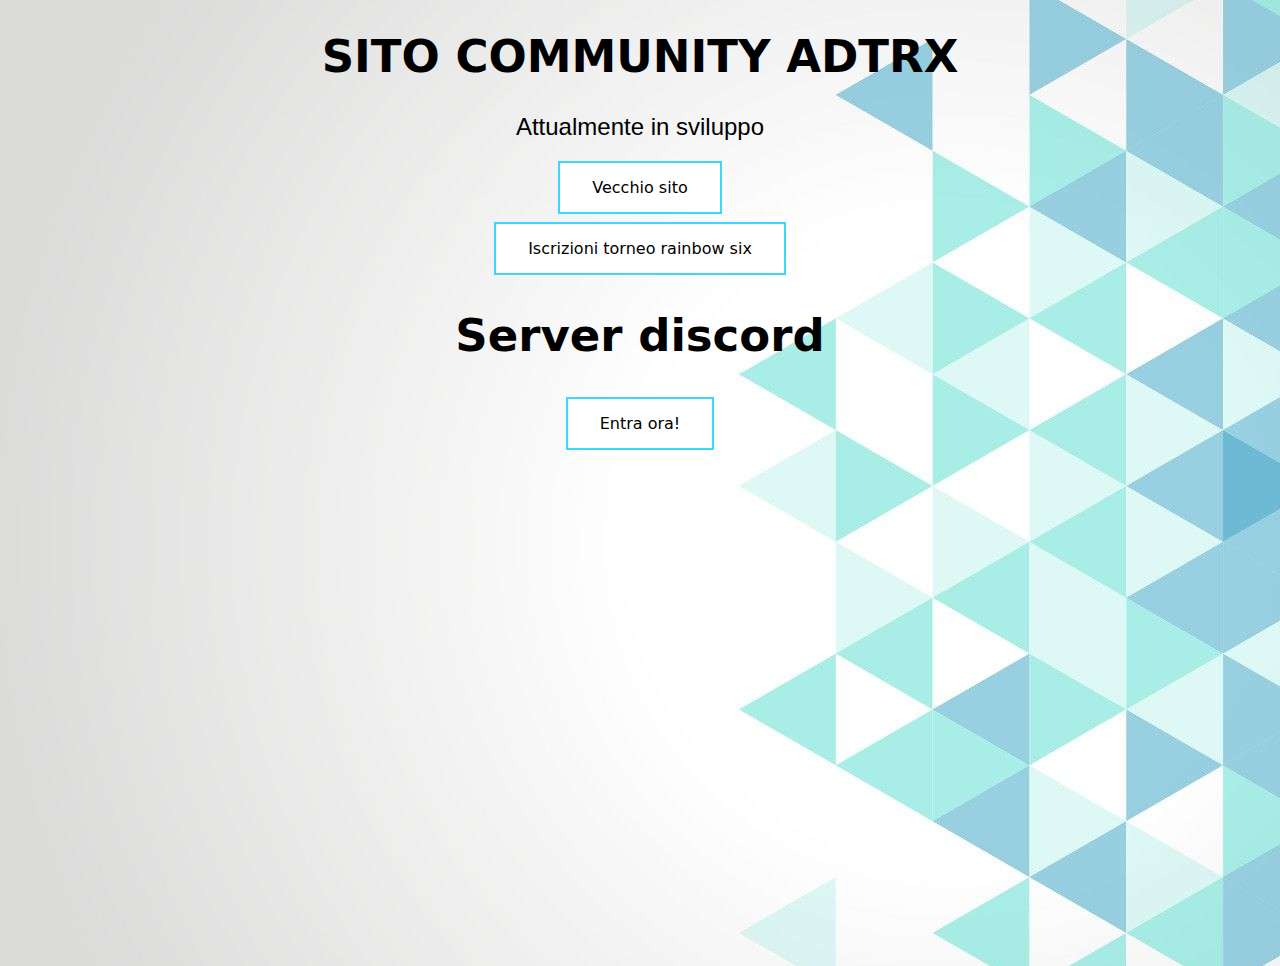
<file: index.html>
<!DOCTYPE html>
<html>
<head>
	<link rel="stylesheet" href="assets/main.css" />
	<title>Sito adtrx</title>
</head>
<body>
<center>
  <h1>SITO COMMUNITY ADTRX</h1>
  <p><font size="5">Attualmente in sviluppo</font></p>

<a href="old/index.html" class="button button1">Vecchio sito</a>
	<br>
<a href="old/r6.html" class="button button1">Iscrizioni torneo rainbow six</a>
	<br>
	<h1>Server discord</h1>
<a href="https://discord.gg/mhSJFMK" class="button button1">Entra ora!</a>
	<br>
<iframe src="https://discordapp.com/widget?id=320965650363449356&theme=light" width="350" height="500" allowtransparency="true" frameborder="0"></iframe>
</center>
</body>
</html>
</file>
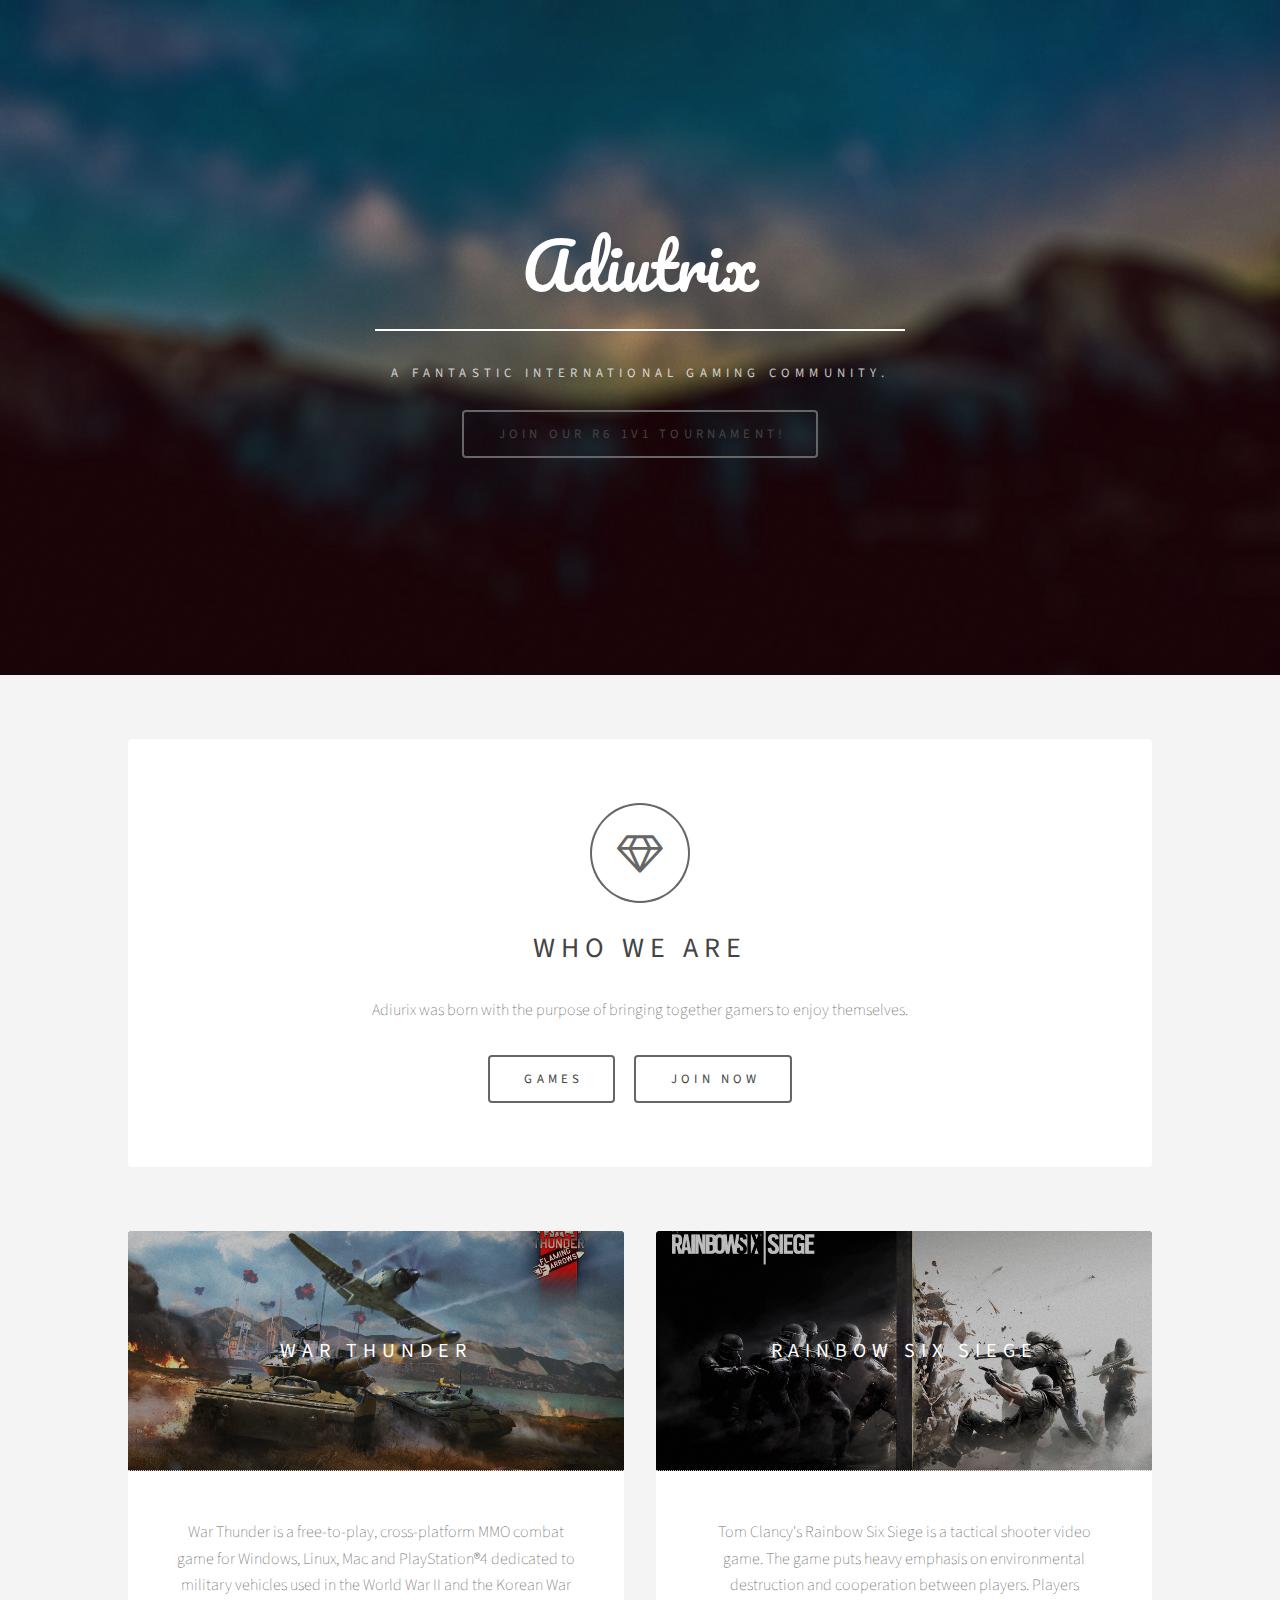
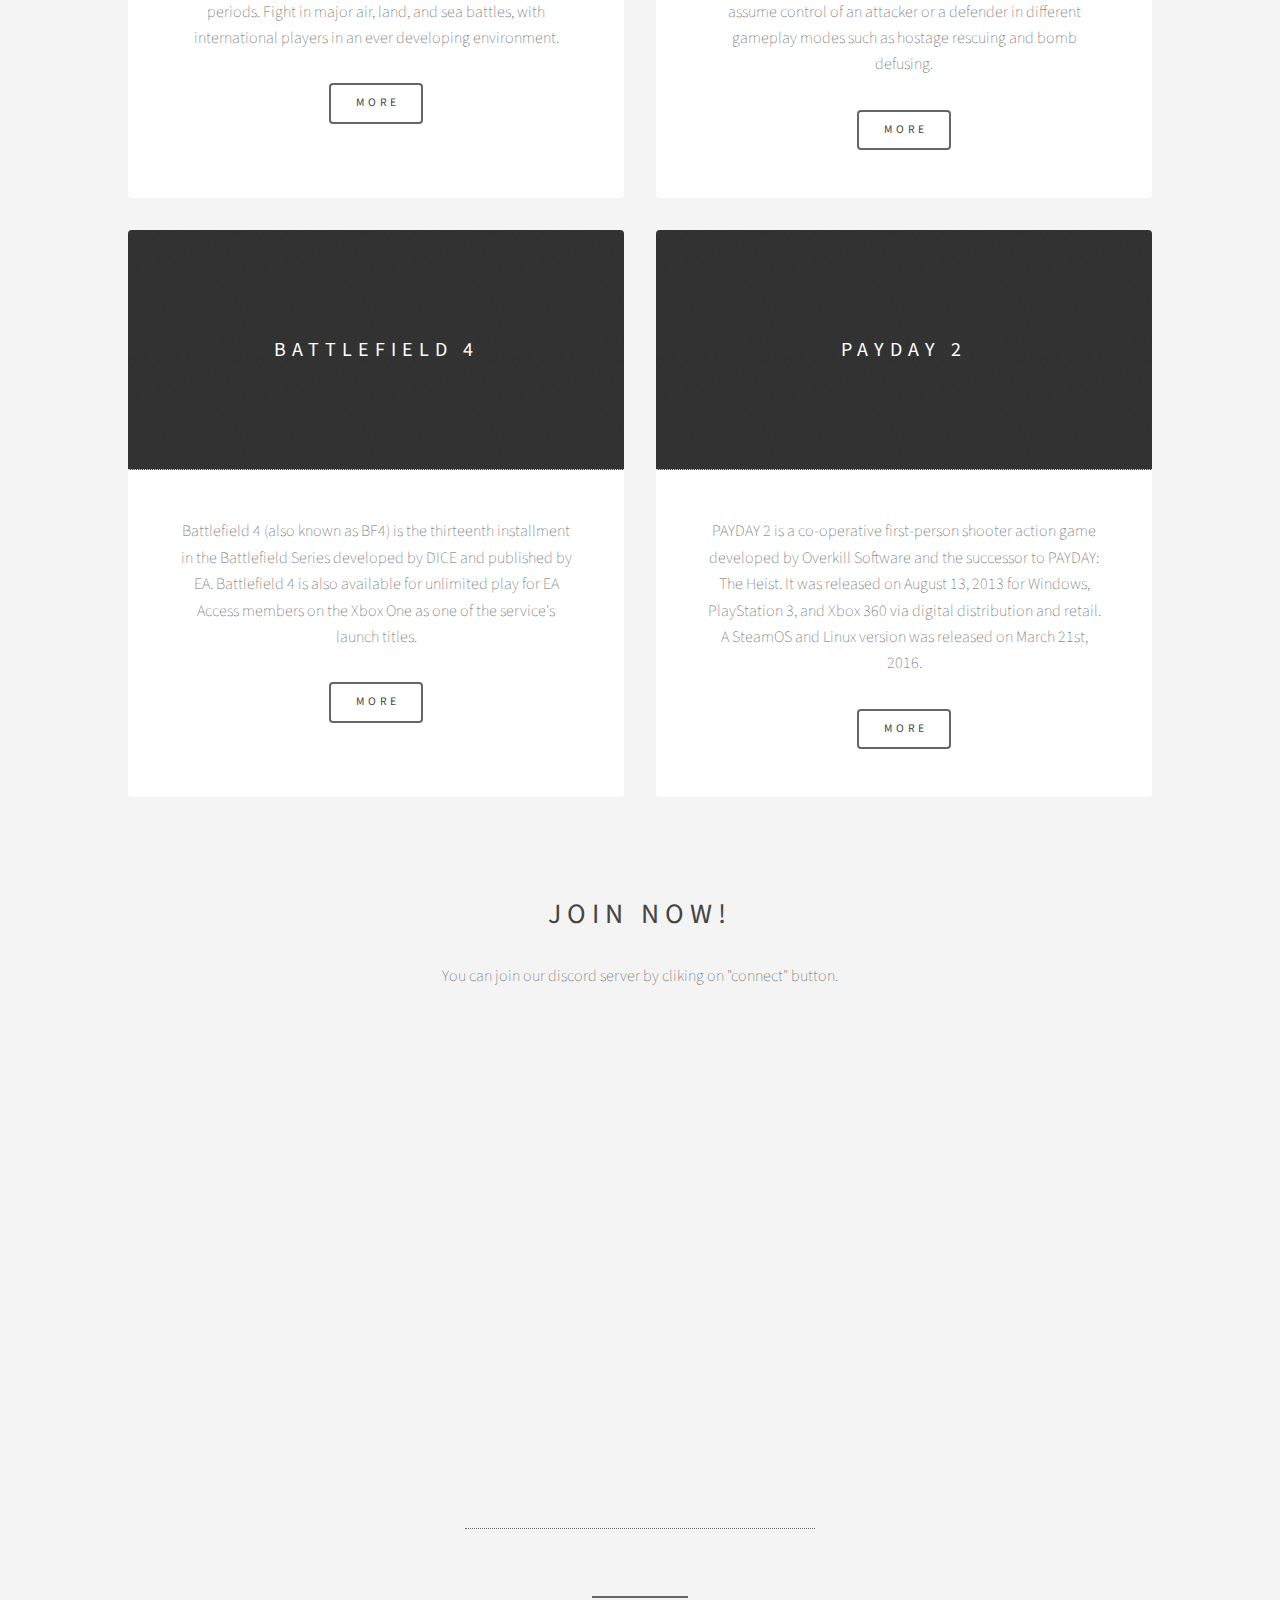
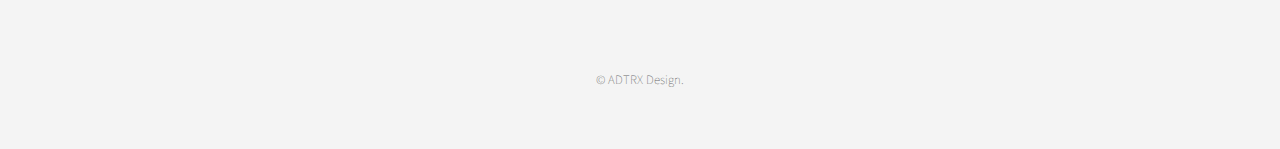
<file: old/index.html>
<!DOCTYPE HTML>
<!--
	Epilogue by TEMPLATED
	templated.co @templatedco
	Released for free under the Creative Commons Attribution 3.0 license (templated.co/license)
-->
<html>
	<head>
		<title>Adiutrix Gaming</title>
		<meta charset="utf-8" />
		<meta name="viewport" content="width=device-width, initial-scale=1" />
		<link rel="stylesheet" href="assets/css/main.css" />
	</head>
	<body>

		<!-- Header -->
			<header id="header" class="alt">
				<div class="inner">
					<h1>Adiutrix</h1>
					<p>A fantastic international gaming community.</p>
                    <ul class="actions">
							<li><a href="r6.html" class="button big">Join our R6 1v1 tournament!</a></li>
						</ul>
				</div>
			</header>

		<!-- Wrapper -->
			<div id="wrapper">

				<!-- Banner -->
					<section id="intro" class="main">
						<span class="icon fa-diamond major"></span>
						<h2>Who we are</h2>
						<p>Adiurix was born with the purpose of bringing together gamers to enjoy themselves.</p>
						<ul class="actions">
							<li><a href="#games" class="button big">Games</a></li> <li><a href="#join" class="button big">Join now</a></li>
						</ul>
					</section>

				<!-- Items -->
					<section class="main items">
						<article class="item">
							<header>
                            	<a name="games">
								<a href="http://store.steampowered.com/app/236390/War_Thunder/"><img src="images/wt.jpg" alt="" /></a>
								<h3>War thunder</h3>
							</header>
							<p>War Thunder is a free-to-play, cross-platform MMO combat game for Windows, Linux, Mac and PlayStation®4 dedicated to military vehicles used in the World War II and the Korean War periods. Fight in major air, land, and sea battles, with international players in an ever developing environment.</p>
							<ul class="actions">
								<li><a href="http://store.steampowered.com/app/236390/War_Thunder/" class="button">More</a></li>
							</ul>
						</article>
						<article class="item">
							<header>
								<a href="https://rainbow6.ubisoft.com"><img src="images/r6.jpg" alt="" /></a>
								<h3>Rainbow six siege</h3>
							</header>
							<p>Tom Clancy's Rainbow Six Siege is a tactical shooter video game. The game puts heavy emphasis on environmental destruction and cooperation between players. Players assume control of an attacker or a defender in different gameplay modes such as hostage rescuing and bomb defusing.</p>
							<ul class="actions">
								<li><a href="http://store.steampowered.com/app/359550/Tom_Clancys_Rainbow_Six_Siege/" class="button">More</a></li>
							</ul>
						</article>
                        <article class="item">
							<header>
								<a href="https://www.battlefield.com/it-it/games/battlefield-4"><img src="https://data4.origin.com/content/dam/originx/web/app/games/battlefield/battlefield-4/battlefield-4-standard-edition_pdp_3840x2160_en_WW.jpg" alt="" /></a>
								<h3>BattleField 4</h3>
							</header>
							<p>Battlefield 4 (also known as BF4) is the thirteenth installment in the Battlefield Series developed by DICE and published by EA. Battlefield 4 is also available for unlimited play for EA Access members on the Xbox One as one of the service's launch titles.</p>
							<ul class="actions">
								<li><a href="https://www.battlefield.com/it-it/games/battlefield-4" class="button">More</a></li>
							</ul>
						</article>
                        <article class="item">
							<header>
								<a href="http://www.overkillsoftware.com/games/payday-2/"><img src="https://steamcdn-a.akamaihd.net/steamcommunity/public/images/apps/218620/74f5d8d9cc17cc8b3d964e5b89bed285ba38c1bb.jpg" alt="" /></a>
								<h3>PayDay 2</h3>
							</header>
							<p>PAYDAY 2 is a co-operative first-person shooter action game developed by Overkill Software and the successor to PAYDAY: The Heist. It was released on August 13, 2013 for Windows, PlayStation 3, and Xbox 360 via digital distribution and retail. A SteamOS and Linux version was released on March 21st, 2016.</p>
							<ul class="actions">
								<li><a href="http://store.steampowered.com/agecheck/app/218620/" class="button">More</a></li>
							</ul>
						</article>
					</section>

				<!-- CTA -->
					<section id="cta" class="main special">
						<a name="join">
						<h2>Join now!</h2>
						<p>You can join our discord server by cliking on "connect" button.</p>
                            <iframe src="https://discordapp.com/widget?id=320965650363449356&theme=light" width="350" height="500" allowtransparency="true" frameborder="0"></iframe>
					</section>

				<!-- Main -->
				<!--
					<section id="main" class="main">
						<header>
							<h2>Lorem ipsum dolor</h2>
						</header>
						<p>Fusce malesuada efficitur venenatis. Pellentesque tempor leo sed massa hendrerit hendrerit. In sed feugiat est, eu congue elit. Ut porta magna vel felis sodales vulputate. Donec faucibus dapibus lacus non ornare. Etiam eget neque id metus gravida tristique ac quis erat. Aenean quis aliquet sem. Ut ut elementum sem. Suspendisse eleifend ut est non dapibus. Nulla porta, neque quis pretium sagittis, tortor lacus elementum metus, in imperdiet ante lorem vitae ipsum. Pellentesque habitant morbi tristique senectus et netus et malesuada fames ac turpis egestas. Etiam eget neque id metus gravida tristique ac quis erat. Aenean quis aliquet sem. Ut ut elementum sem. Suspendisse eleifend ut est non dapibus. Nulla porta, neque quis pretium sagittis, tortor lacus elementum metus, in imperdiet ante lorem vitae ipsum. Pellentesque habitant morbi tristique senectus et netus et malesuada fames ac turpis egestas.</p>
					</section>
				-->

				<!-- Footer -->
					<footer id="footer">
						<!-- <ul class="icons">
							<li><a href="#" class="icon fa-twitter"><span class="label">Twitter</span></a></li>
							<li><a href="#" class="icon fa-facebook"><span class="label">Facebook</span></a></li>
							<li><a href="#" class="icon fa-instagram"><span class="label">Instagram</span></a></li>
							<li><a href="#" class="icon fa-linkedin"><span class="label">LinkedIn</span></a></li>
							<li><a href="#" class="icon fa-envelope"><span class="label">Email</span></a></li>
						</ul>
                        -->
						<p class="copyright">&copy; ADTRX Design.</p>
					</footer>
			</div>

		<!-- Scripts -->
			<script src="assets/js/jquery.min.js"></script>
			<script src="assets/js/skel.min.js"></script>
			<script src="assets/js/util.js"></script>
			<script src="assets/js/main.js"></script>
            <script src="assets/scroll.js"></script>

	</body>
</html>
</file>
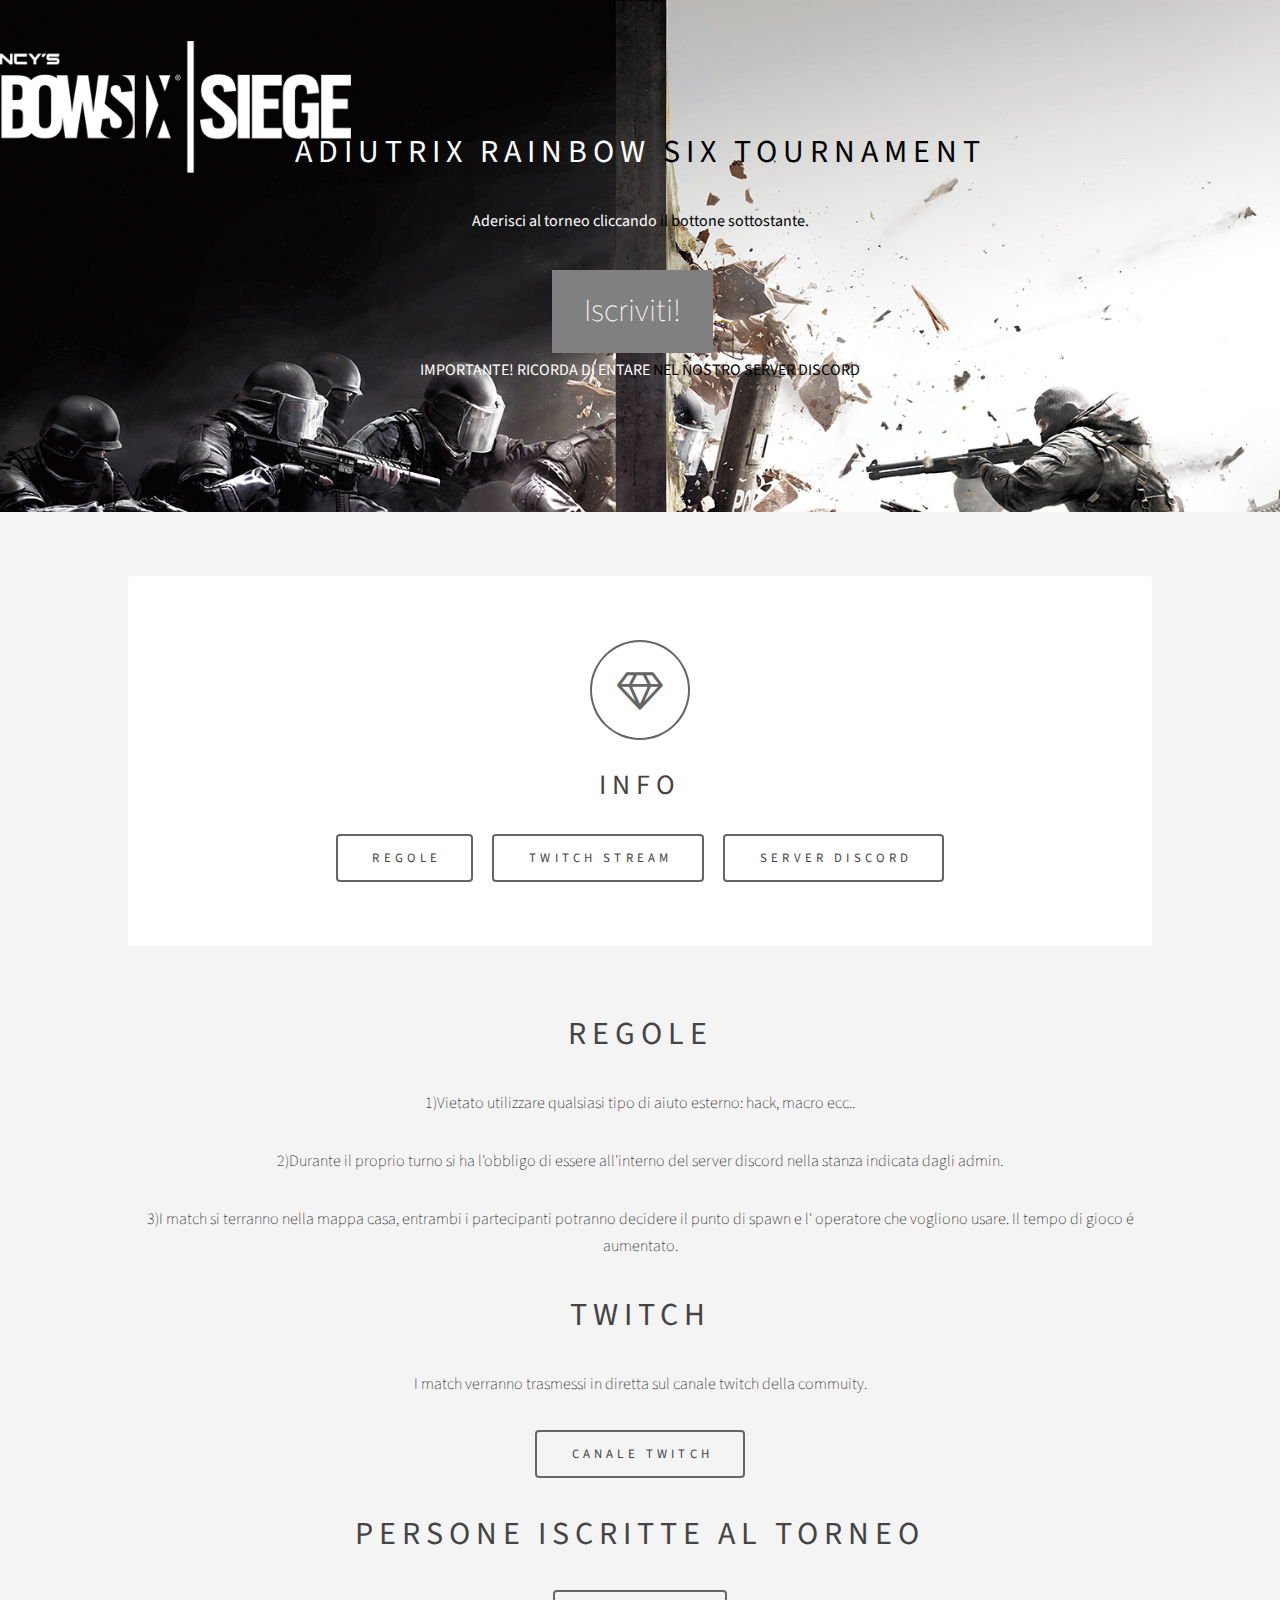
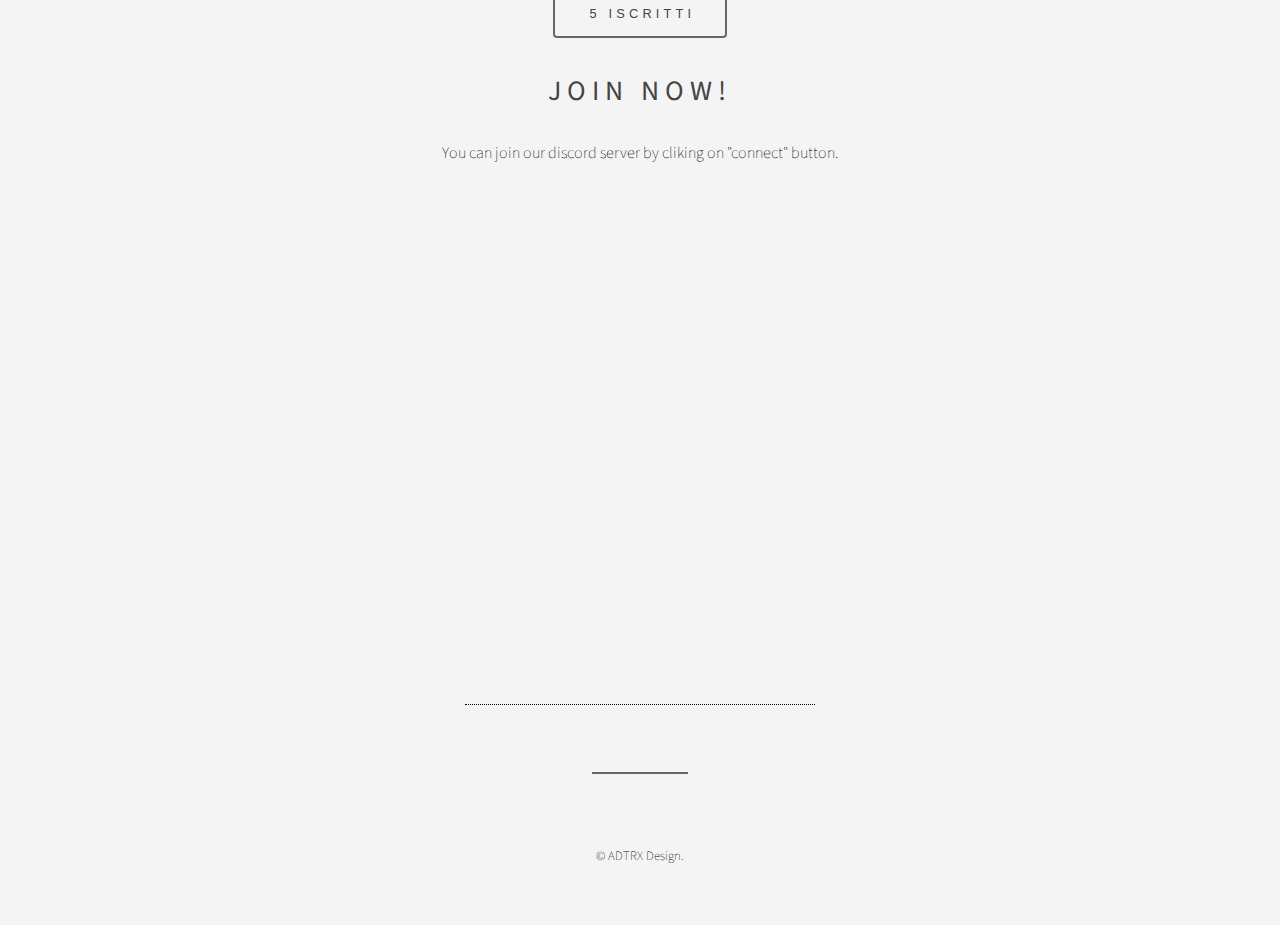
<file: old/r6.html>
<!DOCTYPE HTML>
<style>
.button2 {
    background-color: #808080;
    border: none;
    color: white;
    padding: 15px 32px;
    text-align: center;
    text-decoration: none;
    display: inline-block;
    font-size: 32px;
    margin: 4px 2px;
    cursor: pointer;
}
</style>
<html>
	<head>
		<title>Adiutrix rainbow six tournament</title>
		<meta charset="utf-8" />
		<meta name="viewport" content="width=device-width, initial-scale=1" />
		<link rel="stylesheet" href="assets/css/main.css" />
	</head>
	<body>

		<!-- Header -->
			<header id="header2" class="alt">
				<div class="inner">
					<h1><font color=white>Adiutrix rainbow <font color=black>six tournament</h1>
					<b><font color=white><p>Aderisci al torneo cliccando<font color=black> il bottone sottostante.</font></p></b>
                    <ul class="actions">
							<li><a href="https://goo.gl/forms/LNuIipRa8ZQhAMyv2" class="button2">Iscriviti!</a></li>
                            <b><p><font color=white>IMPORTANTE! RICORDA DI ENTARE <font color=black>NEL NOSTRO SERVER DISCORD</p></b>
						</ul>
                  
				</div>
			</header>

		<!-- Wrapper -->
			<div id="wrapper">
 

				<!-- Banner -->
					<section id="intro" class="main">
						<span class="icon fa-diamond major"></span>
						<h2>Info</h2>
						<ul class="actions">
							<li><a href="#regole" class="button big">Regole</a></li> <li><a href="#twitch" class="button big">Twitch stream</a></li> <li><a href="#join" class="button big">Server discord</a></li>
						</ul>
					</section>
<center>
<a name="regole">
<h1>Regole</h1>
<p>1)Vietato utilizzare qualsiasi tipo di aiuto esterno: hack, macro ecc..</p>
<p>2)Durante il proprio turno si ha l'obbligo di essere all'interno del server discord nella stanza indicata dagli admin.</p>
<P>3)I match si terranno nella mappa casa, entrambi i partecipanti potranno decidere il punto di spawn e l' operatore che vogliono usare. Il tempo di gioco é aumentato.</p>
<a name="twitch">
<h1>Twitch</h1>
<p>I match verranno trasmessi in diretta sul canale twitch della commuity.</p>
<a href="#regole" class="button big">Canale twitch</a>
<p></p>
<h1>Persone iscritte al torneo</h1>
	
	<div>
	 <button class="button big">5 ISCRITTI</button>
	</div>

</center>
				<!-- CTA -->
					<section id="cta" class="main special">
						<a name="join">
						<h2>Join now!</h2>
						<p>You can join our discord server by cliking on "connect" button.</p>
                            <iframe src="https://discordapp.com/widget?id=320965650363449356&theme=light" width="350" height="500" allowtransparency="true" frameborder="0"></iframe>
					</section>

				<!-- Main -->
				<!--
					<section id="main" class="main">
						<header>
							<h2>Lorem ipsum dolor</h2>
						</header>
						<p>Fusce malesuada efficitur venenatis. Pellentesque tempor leo sed massa hendrerit hendrerit. In sed feugiat est, eu congue elit. Ut porta magna vel felis sodales vulputate. Donec faucibus dapibus lacus non ornare. Etiam eget neque id metus gravida tristique ac quis erat. Aenean quis aliquet sem. Ut ut elementum sem. Suspendisse eleifend ut est non dapibus. Nulla porta, neque quis pretium sagittis, tortor lacus elementum metus, in imperdiet ante lorem vitae ipsum. Pellentesque habitant morbi tristique senectus et netus et malesuada fames ac turpis egestas. Etiam eget neque id metus gravida tristique ac quis erat. Aenean quis aliquet sem. Ut ut elementum sem. Suspendisse eleifend ut est non dapibus. Nulla porta, neque quis pretium sagittis, tortor lacus elementum metus, in imperdiet ante lorem vitae ipsum. Pellentesque habitant morbi tristique senectus et netus et malesuada fames ac turpis egestas.</p>
					</section>
				-->

				<!-- Footer -->
					<footer id="footer">
						<!-- <ul class="icons">
							<li><a href="#" class="icon fa-twitter"><span class="label">Twitter</span></a></li>
							<li><a href="#" class="icon fa-facebook"><span class="label">Facebook</span></a></li>
							<li><a href="#" class="icon fa-instagram"><span class="label">Instagram</span></a></li>
							<li><a href="#" class="icon fa-linkedin"><span class="label">LinkedIn</span></a></li>
							<li><a href="#" class="icon fa-envelope"><span class="label">Email</span></a></li>
						</ul>
                        -->
						<p class="copyright">&copy; ADTRX Design.</p>
					</footer>
			</div>

		<!-- Scripts -->
			<script src="assets/js/jquery.min.js"></script>
			<script src="assets/js/skel.min.js"></script>
			<script src="assets/js/util.js"></script>
			<script src="assets/js/main.js"></script>
            <script src="assets/scroll.js"></script>

	</body>
</html>
</file>
<file: assets/main.css>
.button {
    background-color: #3BD7FF;
    border: none;
    color: white;
    padding: 15px 32px;
    text-align: center;
    text-decoration: none;
    display: inline-block;
    font-size: 16px;
    margin: 4px 2px;
    transition-duration: 1s;
    cursor: pointer;
    font-family: "Lucida Grande", "Lucida Sans Unicode", "Lucida Sans", "DejaVu Sans", Verdana, "sans-serif";
}

.button1 {
    background-color: white; 
    color: black; 
    border: 2px solid #3BD7FF;
}

.button1:hover {
    background-color: #3BD7FF;
    color: white;
}
p{
	align-content: center;
	font-family: Arial, Helvetica, sans-serif;
	}
h1{
	align-content: center;
	font-size: 45px;
	font-family: "Lucida Grande", "Lucida Sans Unicode", "Lucida Sans", "DejaVu Sans", Verdana, "sans-serif";
}
body{
	background-image: url("sfondo.jpg");
}
</file>
<file: old/assets/css/main.css>
@import url(font-awesome.min.css);
@import url("https://fonts.googleapis.com/css?family=Pacifico|Source+Sans+Pro:200,400");

/*
	Epilogue by TEMPLATED
	templated.co @templatedco
	Released for free under the Creative Commons Attribution 3.0 license (templated.co/license)
*/

/* Reset */

	html, body, div, span, applet, object, iframe, h1, h2, h3, h4, h5, h6, p, blockquote, pre, a, abbr, acronym, address, big, cite, code, del, dfn, em, img, ins, kbd, q, s, samp, small, strike, strong, sub, sup, tt, var, b, u, i, center, dl, dt, dd, ol, ul, li, fieldset, form, label, legend, table, caption, tbody, tfoot, thead, tr, th, td, article, aside, canvas, details, embed, figure, figcaption, footer, header, hgroup, menu, nav, output, ruby, section, summary, time, mark, audio, video {
		margin: 0;
		padding: 0;
		border: 0;
		font-size: 100%;
		font: inherit;
		vertical-align: baseline;
	}

	article, aside, details, figcaption, figure, footer, header, hgroup, menu, nav, section {
		display: block;
	}

	body {
		line-height: 1;
	}

	ol, ul {
		list-style: none;
	}

	blockquote, q {
		quotes: none;
	}

	blockquote:before, blockquote:after, q:before, q:after {
		content: '';
		content: none;
	}

	table {
		border-collapse: collapse;
		border-spacing: 0;
	}

	body {
		-webkit-text-size-adjust: none;
	}

/* Box Model */

	*, *:before, *:after {
		-moz-box-sizing: border-box;
		-webkit-box-sizing: border-box;
		box-sizing: border-box;
	}

/* Basic */

	@-ms-viewport {
		width: device-width;
	}

	body {
		-ms-overflow-style: scrollbar;
	}

	@media screen and (max-width: 480px) {

		html, body {
			min-width: 320px;
		}

	}

	body {
		background: #f4f4f4;
	}

		body.is-loading *, body.is-loading *:before, body.is-loading *:after {
			-moz-animation: none !important;
			-webkit-animation: none !important;
			-ms-animation: none !important;
			animation: none !important;
			-moz-transition: none !important;
			-webkit-transition: none !important;
			-ms-transition: none !important;
			transition: none !important;
		}

/* Type */

	body {
		background-color: #f4f4f4;
		color: #666666;
	}

	body, input, select, textarea {
		font-family: "Source Sans Pro", Helvetica, sans-serif;
		font-size: 17pt;
		font-weight: 200;
		line-height: 1.65;
	}

		@media screen and (max-width: 1680px) {

			body, input, select, textarea {
				font-size: 13pt;
			}

		}

		@media screen and (max-width: 1280px) {

			body, input, select, textarea {
				font-size: 12pt;
			}

		}

		@media screen and (max-width: 360px) {

			body, input, select, textarea {
				font-size: 11pt;
			}

		}

	a {
		-moz-transition: color 0.2s ease, border-bottom-color 0.2s ease;
		-webkit-transition: color 0.2s ease, border-bottom-color 0.2s ease;
		-ms-transition: color 0.2s ease, border-bottom-color 0.2s ease;
		transition: color 0.2s ease, border-bottom-color 0.2s ease;
		text-decoration: none;
		border-bottom: dotted 1px;
	}

		a:hover {
			border-bottom-color: transparent;
		}

	strong, b {
		font-weight: 400;
	}

	em, i {
		font-style: italic;
	}

	p {
		margin: 0 0 2em 0;
	}

	h1, h2, h3, h4, h5, h6 {
		font-weight: 400;
		line-height: 1.5;
		margin: 0 0 1em 0;
		text-transform: uppercase;
		letter-spacing: 0.375rem;
	}

		h1 a, h2 a, h3 a, h4 a, h5 a, h6 a {
			color: inherit;
			text-decoration: none;
		}

	h1 {
		font-size: 2em;
	}

	h2 {
		font-size: 1.75em;
	}

	h3 {
		font-size: 1.25em;
	}

	h4 {
		font-size: 1em;
	}

	h5 {
		font-size: 0.9em;
	}

	h6 {
		font-size: 0.7em;
	}

	@media screen and (max-width: 736px) {

		h1 {
			font-size: 1.5em;
		}

		h2 {
			font-size: 1.25em;
		}

		h3 {
			font-size: 1em;
		}

	}

	sub {
		font-size: 0.8em;
		position: relative;
		top: 0.5em;
	}

	sup {
		font-size: 0.8em;
		position: relative;
		top: -0.5em;
	}

	blockquote {
		border-left: solid 4px;
		font-style: italic;
		margin: 0 0 2em 0;
		padding: 0.5em 0 0.5em 2em;
	}

	code {
		border-radius: 4px;
		border: solid 1px;
		font-family: "Courier New", monospace;
		font-size: 0.9em;
		margin: 0 0.25em;
		padding: 0.25em 0.65em;
	}

	pre {
		-webkit-overflow-scrolling: touch;
		font-family: "Courier New", monospace;
		font-size: 0.9em;
		margin: 0 0 2em 0;
	}

		pre code {
			display: block;
			line-height: 1.75;
			padding: 1em 1.5em;
			overflow-x: auto;
		}

	hr {
		border: 0;
		border-bottom: solid 1px;
		margin: 2em 0;
	}

		hr.major {
			margin: 3em 0;
		}

	.align-left {
		text-align: left;
	}

	.align-center {
		text-align: center;
	}

	.align-right {
		text-align: right;
	}

	input, select, textarea {
		color: #444444;
	}

	a {
		color: inherit;
	}

		a:hover {
			color: #EF6480 !important;
		}

	strong, b {
		color: #444444;
	}

	h1, h2, h3, h4, h5, h6 {
		color: #444444;
	}

	blockquote {
		border-left-color: #666666;
	}

	code {
		background: rgba(144, 144, 144, 0.075);
		border-color: #666666;
	}

	hr {
		border-bottom-color: #666666;
	}

/* Box */

	.box {
		border-radius: 4px;
		border: solid 1px;
		margin-bottom: 2em;
		padding: 1.5em;
	}

		.box > :last-child,
		.box > :last-child > :last-child,
		.box > :last-child > :last-child > :last-child {
			margin-bottom: 0;
		}

		.box.alt {
			border: 0;
			border-radius: 0;
			padding: 0;
		}

	.box {
		border-color: #666666;
	}

/* Button */

	input[type="submit"],
	input[type="reset"],
	input[type="button"],
	button,
	.button {
		-moz-appearance: none;
		-webkit-appearance: none;
		-ms-appearance: none;
		appearance: none;
		-moz-transition: box-shadow 0.2s ease-in-out, background-color 0.2s ease-in-out, color 0.2s ease-in-out;
		-webkit-transition: box-shadow 0.2s ease-in-out, background-color 0.2s ease-in-out, color 0.2s ease-in-out;
		-ms-transition: box-shadow 0.2s ease-in-out, background-color 0.2s ease-in-out, color 0.2s ease-in-out;
		transition: box-shadow 0.2s ease-in-out, background-color 0.2s ease-in-out, color 0.2s ease-in-out;
		border-radius: 4px;
		border: 0;
		cursor: pointer;
		display: inline-block;
		font-weight: 400;
		height: 3.5em;
		line-height: 3.5em;
		padding: 0 2em 0 2.375em;
		text-align: center;
		text-decoration: none;
		white-space: nowrap;
		text-transform: uppercase;
		letter-spacing: 0.325em;
		font-size: 0.725em;
	}

		input[type="submit"].icon:before,
		input[type="reset"].icon:before,
		input[type="button"].icon:before,
		button.icon:before,
		.button.icon:before {
			margin-right: 0.5em;
		}

		input[type="submit"].fit,
		input[type="reset"].fit,
		input[type="button"].fit,
		button.fit,
		.button.fit {
			display: block;
			margin: 0 0 1em 0;
			width: 100%;
		}

		input[type="submit"].big,
		input[type="reset"].big,
		input[type="button"].big,
		button.big,
		.button.big {
			font-size: 0.8em;
			padding: 0 2.5em 0 2.875em;
			height: 3.75em;
			line-height: 3.75em;
		}

		input[type="submit"].disabled, input[type="submit"]:disabled,
		input[type="reset"].disabled,
		input[type="reset"]:disabled,
		input[type="button"].disabled,
		input[type="button"]:disabled,
		button.disabled,
		button:disabled,
		.button.disabled,
		.button:disabled {
			-moz-pointer-events: none;
			-webkit-pointer-events: none;
			-ms-pointer-events: none;
			pointer-events: none;
			opacity: 0.25;
		}

		@media screen and (max-width: 480px) {

			input[type="submit"],
			input[type="reset"],
			input[type="button"],
			button,
			.button {
				padding: 0;
			}

		}

	input[type="submit"],
	input[type="reset"],
	input[type="button"],
	button,
	.button {
		background-color: transparent;
		box-shadow: inset 0 0 0 2px #666666;
		color: #444444 !important;
	}

		input[type="submit"]:hover,
		input[type="reset"]:hover,
		input[type="button"]:hover,
		button:hover,
		.button:hover {
			color: #EF6480 !important;
			box-shadow: inset 0 0 0 2px #EF6480;
		}

		input[type="submit"]:active,
		input[type="reset"]:active,
		input[type="button"]:active,
		button:active,
		.button:active {
			background-color: rgba(239, 100, 128, 0.15);
		}

		input[type="submit"].icon:before,
		input[type="reset"].icon:before,
		input[type="button"].icon:before,
		button.icon:before,
		.button.icon:before {
			color: #999999;
		}

/* Form */

	form {
		margin: 0 0 2em 0;
	}

	label {
		display: block;
		font-size: 0.9em;
		font-weight: 400;
		margin: 0 0 1em 0;
	}

	input[type="text"],
	input[type="password"],
	input[type="email"],
	select,
	textarea {
		-moz-appearance: none;
		-webkit-appearance: none;
		-ms-appearance: none;
		appearance: none;
		border-radius: 4px;
		border: none;
		border: solid 1px;
		color: inherit;
		display: block;
		outline: 0;
		padding: 0 1em;
		text-decoration: none;
		width: 100%;
	}

		input[type="text"]:invalid,
		input[type="password"]:invalid,
		input[type="email"]:invalid,
		select:invalid,
		textarea:invalid {
			box-shadow: none;
		}

	.select-wrapper {
		text-decoration: none;
		display: block;
		position: relative;
	}

		.select-wrapper:before {
			-moz-osx-font-smoothing: grayscale;
			-webkit-font-smoothing: antialiased;
			font-family: FontAwesome;
			font-style: normal;
			font-weight: normal;
			text-transform: none !important;
		}

		.select-wrapper:before {
			content: '\f078';
			display: block;
			height: 2.75em;
			line-height: 2.75em;
			pointer-events: none;
			position: absolute;
			right: 0;
			text-align: center;
			top: 0;
			width: 2.75em;
		}

		.select-wrapper select::-ms-expand {
			display: none;
		}

	input[type="text"],
	input[type="password"],
	input[type="email"],
	select {
		height: 2.75em;
	}

	textarea {
		padding: 0.75em 1em;
	}

	input[type="checkbox"],
	input[type="radio"] {
		-moz-appearance: none;
		-webkit-appearance: none;
		-ms-appearance: none;
		appearance: none;
		display: block;
		float: left;
		margin-right: -2em;
		opacity: 0;
		width: 1em;
		z-index: -1;
	}

		input[type="checkbox"] + label,
		input[type="radio"] + label {
			text-decoration: none;
			cursor: pointer;
			display: inline-block;
			font-size: 1em;
			font-weight: 200;
			padding-left: 2.4em;
			padding-right: 0.75em;
			position: relative;
		}

			input[type="checkbox"] + label:before,
			input[type="radio"] + label:before {
				-moz-osx-font-smoothing: grayscale;
				-webkit-font-smoothing: antialiased;
				font-family: FontAwesome;
				font-style: normal;
				font-weight: normal;
				text-transform: none !important;
			}

			input[type="checkbox"] + label:before,
			input[type="radio"] + label:before {
				border-radius: 4px;
				border: solid 1px;
				content: '';
				display: inline-block;
				height: 1.65em;
				left: 0;
				line-height: 1.58125em;
				position: absolute;
				text-align: center;
				top: 0;
				width: 1.65em;
			}

		input[type="checkbox"]:checked + label:before,
		input[type="radio"]:checked + label:before {
			content: '\f00c';
		}

	input[type="checkbox"] + label:before {
		border-radius: 4px;
	}

	input[type="radio"] + label:before {
		border-radius: 100%;
	}

	::-webkit-input-placeholder {
		opacity: 1.0;
	}

	:-moz-placeholder {
		opacity: 1.0;
	}

	::-moz-placeholder {
		opacity: 1.0;
	}

	:-ms-input-placeholder {
		opacity: 1.0;
	}

	.formerize-placeholder {
		opacity: 1.0;
	}

	label {
		color: #444444;
	}

	input[type="text"],
	input[type="password"],
	input[type="email"],
	select,
	textarea {
		background: rgba(144, 144, 144, 0.075);
		border-color: #666666;
	}

		input[type="text"]:focus,
		input[type="password"]:focus,
		input[type="email"]:focus,
		select:focus,
		textarea:focus {
			border-color: #EF6480;
			box-shadow: 0 0 0 1px #EF6480;
		}

	.select-wrapper:before {
		color: #666666;
	}

	input[type="checkbox"] + label,
	input[type="radio"] + label {
		color: #666666;
	}

		input[type="checkbox"] + label:before,
		input[type="radio"] + label:before {
			background: rgba(144, 144, 144, 0.075);
			border-color: #666666;
		}

	input[type="checkbox"]:checked + label:before,
	input[type="radio"]:checked + label:before {
		background-color: #EF6480;
		border-color: #EF6480;
		color: #ffffff;
	}

	input[type="checkbox"]:focus + label:before,
	input[type="radio"]:focus + label:before {
		border-color: #EF6480;
		box-shadow: 0 0 0 1px #EF6480;
	}

	::-webkit-input-placeholder {
		color: #999999 !important;
	}

	:-moz-placeholder {
		color: #999999 !important;
	}

	::-moz-placeholder {
		color: #999999 !important;
	}

	:-ms-input-placeholder {
		color: #999999 !important;
	}

	.formerize-placeholder {
		color: #999999 !important;
	}

/* Icon */

	.icon {
		text-decoration: none;
		border-bottom: none;
		position: relative;
	}

		.icon:before {
			-moz-osx-font-smoothing: grayscale;
			-webkit-font-smoothing: antialiased;
			font-family: FontAwesome;
			font-style: normal;
			font-weight: normal;
			text-transform: none !important;
		}

		.icon > .label {
			display: none;
		}

		.icon.major {
			display: block;
			margin: 0 0 1.5em 0;
		}

			.icon.major:before {
				cursor: default;
				font-size: 2.5rem;
				box-shadow: inset 0 0 0 2px #666666;
				width: 2.5em;
				height: 2.5em;
				line-height: 2.5em;
				display: inline-block;
				border-radius: 100%;
				color: #666666;
			}

		@media screen and (max-width: 736px) {

			.icon.major:before {
				font-size: 2rem;
			}

		}

/* Image */

	.image {
		border-radius: 4px;
		border: 0;
		display: inline-block;
		position: relative;
	}

		.image img {
			border-radius: 4px;
			display: block;
		}

		.image.left, .image.right {
			max-width: 40%;
		}

			.image.left img, .image.right img {
				width: 100%;
			}

		.image.left {
			float: left;
			margin: 0 1.5em 1em 0;
			top: 0.25em;
		}

		.image.right {
			float: right;
			margin: 0 0 1em 1.5em;
			top: 0.25em;
		}

		.image.fit {
			display: block;
			margin: 0 0 2em 0;
			width: 100%;
		}

			.image.fit img {
				width: 100%;
			}

		.image.main {
			display: block;
			margin: 0 0 3em 0;
			width: 100%;
		}

			.image.main img {
				width: 100%;
			}

/* List */

	ol {
		list-style: decimal;
		margin: 0 0 2em 0;
		padding-left: 1.25em;
	}

		ol li {
			padding-left: 0.25em;
		}

	ul {
		list-style: disc;
		margin: 0 0 2em 0;
		padding-left: 1em;
	}

		ul li {
			padding-left: 0.5em;
		}

		ul.alt {
			list-style: none;
			padding-left: 0;
		}

			ul.alt li {
				border-top: solid 1px;
				padding: 0.5em 0;
			}

				ul.alt li:first-child {
					border-top: 0;
					padding-top: 0;
				}

		ul.icons {
			cursor: default;
			list-style: none;
			padding-left: 0;
		}

			ul.icons li {
				display: inline-block;
				padding: 0 1em 0 0;
			}

				ul.icons li:last-child {
					padding-right: 0;
				}

		ul.actions {
			cursor: default;
			list-style: none;
			padding-left: 0;
		}

			ul.actions li {
				display: inline-block;
				padding: 0 1em 0 0;
				vertical-align: middle;
			}

				ul.actions li:last-child {
					padding-right: 0;
				}

			ul.actions.small li {
				padding: 0 0.5em 0 0;
			}

			ul.actions.vertical li {
				display: block;
				padding: 1em 0 0 0;
			}

				ul.actions.vertical li:first-child {
					padding-top: 0;
				}

				ul.actions.vertical li > * {
					margin-bottom: 0;
				}

			ul.actions.vertical.small li {
				padding: 0.5em 0 0 0;
			}

				ul.actions.vertical.small li:first-child {
					padding-top: 0;
				}

			ul.actions.fit {
				display: table;
				margin-left: -1em;
				padding: 0;
				table-layout: fixed;
				width: calc(100% + 1em);
			}

				ul.actions.fit li {
					display: table-cell;
					padding: 0 0 0 1em;
				}

					ul.actions.fit li > * {
						margin-bottom: 0;
					}

				ul.actions.fit.small {
					margin-left: -0.5em;
					width: calc(100% + 0.5em);
				}

					ul.actions.fit.small li {
						padding: 0 0 0 0.5em;
					}

			@media screen and (max-width: 480px) {

				ul.actions {
					margin: 0 0 2em 0;
				}

					ul.actions li {
						padding: 1em 0 0 0;
						display: block;
						text-align: center;
						width: 100%;
					}

						ul.actions li:first-child {
							padding-top: 0;
						}

						ul.actions li > * {
							width: 100%;
							margin: 0 !important;
						}

					ul.actions.small li {
						padding: 0.5em 0 0 0;
					}

						ul.actions.small li:first-child {
							padding-top: 0;
						}

			}

	dl {
		margin: 0 0 2em 0;
	}

		dl dt {
			display: block;
			font-weight: 400;
			margin: 0 0 1em 0;
		}

		dl dd {
			margin-left: 2em;
		}

	ul.alt li {
		border-top-color: #666666;
	}

/* Table */

	.table-wrapper {
		-webkit-overflow-scrolling: touch;
		overflow-x: auto;
	}

	table {
		margin: 0 0 2em 0;
		width: 100%;
	}

		table tbody tr {
			border: solid 1px;
			border-left: 0;
			border-right: 0;
		}

		table td {
			padding: 0.75em 0.75em;
		}

		table th {
			font-size: 0.9em;
			font-weight: 400;
			padding: 0 0.75em 0.75em 0.75em;
			text-align: left;
		}

		table thead {
			border-bottom: solid 2px;
		}

		table tfoot {
			border-top: solid 2px;
		}

		table.alt {
			border-collapse: separate;
		}

			table.alt tbody tr td {
				border: solid 1px;
				border-left-width: 0;
				border-top-width: 0;
			}

				table.alt tbody tr td:first-child {
					border-left-width: 1px;
				}

			table.alt tbody tr:first-child td {
				border-top-width: 1px;
			}

			table.alt thead {
				border-bottom: 0;
			}

			table.alt tfoot {
				border-top: 0;
			}

	table tbody tr {
		border-color: #666666;
	}

		table tbody tr:nth-child(2n + 1) {
			background-color: rgba(144, 144, 144, 0.075);
		}

	table th {
		color: #444444;
	}

	table thead {
		border-bottom-color: #666666;
	}

	table tfoot {
		border-top-color: #666666;
	}

	table.alt tbody tr td {
		border-color: #666666;
	}

/* Item */

	.item {
		padding: 3em 3em 1em 3em;
		background-color: #ffffff;
		border-radius: 4px;
		text-align: center;
	}

		.item header {
			border-top-left-radius: 4px;
			border-top-right-radius: 4px;
			margin: -3em 0 3em -3em;
			width: calc(100% + 6em);
			height: 15em;
			display: -moz-flex;
			display: -webkit-flex;
			display: -ms-flex;
			display: flex;
			-moz-align-items: center;
			-webkit-align-items: center;
			-ms-align-items: center;
			align-items: center;
			-moz-justify-content: center;
			-webkit-justify-content: center;
			-ms-justify-content: center;
			justify-content: center;
			background-color: #444;
			color: rgba(255, 255, 255, 0.75);
			position: relative;
			overflow: hidden;
		}

			.item header input, .item header select, .item header textarea {
				color: #ffffff;
			}

			.item header a {
				color: inherit;
			}

				.item header a:hover {
					color: #EF6480 !important;
				}

			.item header strong, .item header b {
				color: #ffffff;
			}

			.item header h1, .item header h2, .item header h3, .item header h4, .item header h5, .item header h6 {
				color: #ffffff;
			}

			.item header blockquote {
				border-left-color: #ffffff;
			}

			.item header code {
				background: rgba(255, 255, 255, 0.075);
				border-color: #ffffff;
			}

			.item header hr {
				border-bottom-color: #ffffff;
			}

			.item header a {
				-moz-transition: -moz-transform 0.2s ease;
				-webkit-transition: -webkit-transform 0.2s ease;
				-ms-transition: -ms-transform 0.2s ease;
				transition: transform 0.2s ease;
				background-size: cover;
				background-position: center;
				background-repeat: no-repeat;
				position: absolute;
				top: 0;
				left: 0;
				width: 100%;
				height: 100%;
				display: block;
			}

				.item header a:before {
					content: '';
					display: block;
					position: absolute;
					top: 0;
					left: 0;
					width: 100%;
					height: 100%;
					background-color: rgba(0, 0, 0, 0.25);
					background-image: url("images/overlay.png");
				}

			.item header:hover a {
				-moz-transform: scale(1.1);
				-webkit-transform: scale(1.1);
				-ms-transform: scale(1.1);
				transform: scale(1.1);
			}

			.item header > * {
				position: relative;
				z-index: 1;
			}

			.item header h3 {
				margin: 0;
				-moz-pointer-events: none;
				-webkit-pointer-events: none;
				-ms-pointer-events: none;
				pointer-events: none;
			}

	.items {
		display: -moz-flex;
		display: -webkit-flex;
		display: -ms-flex;
		display: flex;
		-moz-flex-wrap: wrap;
		-webkit-flex-wrap: wrap;
		-ms-flex-wrap: wrap;
		flex-wrap: wrap;
		width: calc(100% + 2em);
		margin: -2em 0 0 -2em;
	}

		.items .item {
			margin: 2em 0 0 2em;
			width: calc(50% - 2em);
		}

	@media screen and (max-width: 980px) {

		.item header {
			height: 25em;
		}

		.items {
			-moz-flex-direction: column;
			-webkit-flex-direction: column;
			-ms-flex-direction: column;
			flex-direction: column;
			-moz-flex-wrap: nowrap;
			-webkit-flex-wrap: nowrap;
			-ms-flex-wrap: nowrap;
			flex-wrap: nowrap;
			width: 100%;
			margin: 0;
		}

			.items .item {
				width: 100%;
				margin: 0 0 2em 0;
			}

				.items .item:last-child {
					margin-bottom: 0;
				}

	}

	@media screen and (max-width: 736px) {

		.item header {
			height: 15em;
		}

		.items .item {
			margin: 0 0 1em 0;
		}

	}

	@media screen and (max-width: 480px) {

		.item {
			padding: 2em 1em 0.1em 1em;
		}

			.item header {
				height: 12em;
				margin: -2em 0 2em -1em;
				width: calc(100% + 2em);
			}

	}

/* Wrapper */

	#wrapper {
		width: 64em;
		margin: 0 auto;
		max-width: calc(100% - 4em);
		padding: 4em 0 2em 0;
	}

		#wrapper > .main {
			margin-bottom: 4em;
		}

		@media screen and (max-width: 980px) {

			#wrapper {
				padding: 2em 0 2em 0;
			}

				#wrapper > .main {
					margin-bottom: 2em;
				}

		}

		@media screen and (max-width: 736px) {

			#wrapper {
				max-width: calc(100% - 2em);
				padding: 1em 0 0.1em 0;
			}

				#wrapper > .main {
					margin-bottom: 1em;
				}

		}

/* Header */

	#header {
		background-color: #444;
		color: rgba(255, 255, 255, 0.75);
		display: -moz-flex;
		display: -webkit-flex;
		display: -ms-flex;
		display: flex;
		-moz-align-items: center;
		-webkit-align-items: center;
		-ms-align-items: center;
		align-items: center;
		-moz-justify-content: center;
		-webkit-justify-content: center;
		-ms-justify-content: center;
		justify-content: center;
		-moz-flex-direction: column;
		-webkit-flex-direction: column;
		-ms-flex-direction: column;
		flex-direction: column;
		padding: 8em 0 6em 0;
		background-image: url("../../images/banner.jpg");
		background-size: cover;
		background-position: center;
		background-attachment: fixed;
		text-align: center;
		position: relative;
		cursor: default;
	}
	#header2 {
		background-color: #444;
		color: rgba(255, 255, 255, 0.75);
		display: -moz-flex;
		display: -webkit-flex;
		display: -ms-flex;
		display: flex;
		-moz-align-items: center;
		-webkit-align-items: center;
		-ms-align-items: center;
		align-items: center;
		-moz-justify-content: center;
		-webkit-justify-content: center;
		-ms-justify-content: center;
		justify-content: center;
		-moz-flex-direction: column;
		-webkit-flex-direction: column;
		-ms-flex-direction: column;
		flex-direction: column;
		padding: 8em 0 6em 0;
		background-image: url("../../images/r6.jpg");
		background-size: cover;
		background-position: center;
		background-attachment: fixed;
		text-align: center;
		position: relative;
		cursor: default;
	}

		#header input, #header select, #header textarea {
			color: #ffffff;
		}

		#header a {
			color: inherit;
		}

			#header a:hover {
				color: #EF6480 !important;
			}

		#header strong, #header b {
			color: #ffffff;
		}

		#header h1, #header h2, #header h3, #header h4, #header h5, #header h6 {
			color: #ffffff;
		}

		#header blockquote {
			border-left-color: #ffffff;
		}

		#header code {
			background: rgba(255, 255, 255, 0.075);
			border-color: #ffffff;
		}

		#header hr {
			border-bottom-color: #ffffff;
		}

		#header:before {
			content: '';
			display: block;
			position: absolute;
			top: 0;
			left: 0;
			width: 100%;
			height: 100%;
			background-color: rgba(0, 0, 0, 0.25);
			background-image: url("images/overlay.png");
		}

		#header h1 {
			margin-bottom: 0.5em;
		}

		#header .inner {
			position: relative;
			z-index: 1;
		}

		#header.alt {
			height: 20em;
			min-height: 20em;
			min-height: 75vh;
		}

			#header.alt:before {
				-moz-transition: background-color 3s ease;
				-webkit-transition: background-color 3s ease;
				-ms-transition: background-color 3s ease;
				transition: background-color 3s ease;
				-moz-transition-delay: 1s;
				-webkit-transition-delay: 1s;
				-ms-transition-delay: 1s;
				transition-delay: 1s;
			}

			#header.alt h1 {
				font-size: 4em;
				padding: 0 0.5em 0.25em 0.5em;
				border-bottom: solid 2px #ffffff;
				font-weight: 200;
				font-family: "Pacifico", cursive;
				text-transform: none;
				letter-spacing: 0;
			}

			#header.alt p {
				text-transform: uppercase;
				letter-spacing: 0.325rem;
				font-weight: 400;
				font-size: 0.8em;
				padding: 0 1.25em;
			}

			#header.alt .inner {
				-moz-transition: opacity 2s ease;
				-webkit-transition: opacity 2s ease;
				-ms-transition: opacity 2s ease;
				transition: opacity 2s ease;
				opacity: 1;
			}

		body.is-loading #header.alt:before {
			background-color: black;
		}

		body.is-loading #header.alt .inner {
			opacity: 0;
		}

		@media screen and (max-width: 1280px) {

			#header {
				background-attachment: scroll;
			}

		}

		@media screen and (max-width: 736px) {

			#header {
				padding: 4em 2em 2em 2em;
			}

				#header.alt h1 {
					font-size: 2.5em;
					padding-left: 0;
					padding-right: 0;
				}

				#header.alt p {
					padding: 0;
				}

				#header.alt .inner {
					max-width: 20em;
				}

		}

/* Main */

	#main {
		padding: 4em 4em 2em 4em;
		background-color: #ffffff;
		border-radius: 4px;
	}

		#main > header:first-child {
			text-align: center;
		}

		@media screen and (max-width: 736px) {

			#main {
				padding: 2em 2em 0.1em 2em;
			}

		}

		@media screen and (max-width: 480px) {

			#main {
				padding: 2em 1em 0.1em 1em;
			}

		}

/* Intro */

	#intro {
		padding: 4em 4em 2em 4em;
		background-color: #ffffff;
		border-radius: 4px;
		text-align: center;
	}

		@media screen and (max-width: 736px) {

			#intro {
				padding: 2em 2em 0.1em 2em;
			}

		}

		@media screen and (max-width: 480px) {

			#intro {
				padding: 2em 1em 0.1em 1em;
			}

				#intro p br {
					display: none;
				}

		}

/* CTA */

	#cta {
		padding: 2em 0 0.1em 0;
		text-align: center;
	}

		@media screen and (max-width: 736px) {

			#cta {
				padding: 2em 2em 0.1em 2em;
			}

		}

		@media screen and (max-width: 480px) {

			#cta {
				padding: 2em 1em 0.1em 1em;
			}

				#cta p br {
					display: none;
				}

		}

/* Footer */

	#footer {
		text-align: center;
		margin-top: 4em;
	}

		#footer a {
			color: inherit;
		}

		#footer:before {
			content: '';
			display: inline-block;
			width: 6em;
			height: 2px;
			background-color: #666666;
			margin-bottom: 4em;
		}

		#footer .copyright {
			font-size: 0.8em;
		}

		@media screen and (max-width: 736px) {

			#footer {
				margin-top: 2em;
			}

				#footer:before {
					margin-bottom: 2em;
				}

		 }



.btn > .caret,
  .dropup > .btn > .caret {
    border-top-color: #000 !important;
  }

.btn {
  display: inline-block;
  padding: 6px 12px;
  margin-bottom: 0;
  font-size: 14px;
  font-weight: normal;
  line-height: 1.42857143;
  text-align: center;
  white-space: nowrap;
  vertical-align: middle;
  -ms-touch-action: manipulation;
      touch-action: manipulation;
  cursor: pointer;
  -webkit-user-select: none;
     -moz-user-select: none;
      -ms-user-select: none;
          user-select: none;
  background-image: none;
  border: 1px solid transparent;
  border-radius: 4px;
}
.btn:focus,
.btn:active:focus,
.btn.active:focus,
.btn.focus,
.btn:active.focus,
.btn.active.focus {
  outline: 5px auto -webkit-focus-ring-color;
  outline-offset: -2px;
}
.btn:hover,
.btn:focus,
.btn.focus {
  color: #333;
  text-decoration: none;
}
.btn:active,
.btn.active {
  background-image: none;
  outline: 0;
  -webkit-box-shadow: inset 0 3px 5px rgba(0, 0, 0, .125);
          box-shadow: inset 0 3px 5px rgba(0, 0, 0, .125);
}
.btn.disabled,
.btn[disabled],
fieldset[disabled] .btn {
  cursor: not-allowed;
  filter: alpha(opacity=65);
  -webkit-box-shadow: none;
          box-shadow: none;
  opacity: .65;
}
a.btn.disabled,
fieldset[disabled] a.btn {
  pointer-events: none;
}
.btn-default {
  color: #333;
  background-color: #fff;
  border-color: #ccc;
}
.btn-default:focus,
.btn-default.focus {
  color: #333;
  background-color: #e6e6e6;
  border-color: #8c8c8c;
}
.btn-default:hover {
  color: #333;
  background-color: #e6e6e6;
  border-color: #adadad;
}
.btn-default:active,
.btn-default.active,
.open > .dropdown-toggle.btn-default {
  color: #333;
  background-color: #e6e6e6;
  border-color: #adadad;
}
.btn-default:active:hover,
.btn-default.active:hover,
.open > .dropdown-toggle.btn-default:hover,
.btn-default:active:focus,
.btn-default.active:focus,
.open > .dropdown-toggle.btn-default:focus,
.btn-default:active.focus,
.btn-default.active.focus,
.open > .dropdown-toggle.btn-default.focus {
  color: #333;
  background-color: #d4d4d4;
  border-color: #8c8c8c;
}
.btn-default:active,
.btn-default.active,
.open > .dropdown-toggle.btn-default {
  background-image: none;
}
.btn-default.disabled:hover,
.btn-default[disabled]:hover,
fieldset[disabled] .btn-default:hover,
.btn-default.disabled:focus,
.btn-default[disabled]:focus,
fieldset[disabled] .btn-default:focus,
.btn-default.disabled.focus,
.btn-default[disabled].focus,
fieldset[disabled] .btn-default.focus {
  background-color: #fff;
  border-color: #ccc;
}
.btn-default .badge {
  color: #fff;
  background-color: #333;
}
.btn-primary {
  color: #fff;
  background-color: #337ab7;
  border-color: #2e6da4;
}
.btn-primary:focus,
.btn-primary.focus {
  color: #fff;
  background-color: #286090;
  border-color: #122b40;
}
.btn-primary:hover {
  color: #fff;
  background-color: #286090;
  border-color: #204d74;
}
.btn-primary:active,
.btn-primary.active,
.open > .dropdown-toggle.btn-primary {
  color: #fff;
  background-color: #286090;
  border-color: #204d74;
}
.btn-primary:active:hover,
.btn-primary.active:hover,
.open > .dropdown-toggle.btn-primary:hover,
.btn-primary:active:focus,
.btn-primary.active:focus,
.open > .dropdown-toggle.btn-primary:focus,
.btn-primary:active.focus,
.btn-primary.active.focus,
.open > .dropdown-toggle.btn-primary.focus {
  color: #fff;
  background-color: #204d74;
  border-color: #122b40;
}
.btn-primary:active,
.btn-primary.active,
.open > .dropdown-toggle.btn-primary {
  background-image: none;
}
.btn-primary.disabled:hover,
.btn-primary[disabled]:hover,
fieldset[disabled] .btn-primary:hover,
.btn-primary.disabled:focus,
.btn-primary[disabled]:focus,
fieldset[disabled] .btn-primary:focus,
.btn-primary.disabled.focus,
.btn-primary[disabled].focus,
fieldset[disabled] .btn-primary.focus {
  background-color: #337ab7;
  border-color: #2e6da4;
}
.btn-primary .badge {
  color: #337ab7;
  background-color: #fff;
}
.btn-success {
  color: #fff;
  background-color: #5cb85c;
  border-color: #4cae4c;
}
.btn-success:focus,
.btn-success.focus {
  color: #fff;
  background-color: #449d44;
  border-color: #255625;
}
.btn-success:hover {
  color: #fff;
  background-color: #449d44;
  border-color: #398439;
}
.btn-success:active,
.btn-success.active,
.open > .dropdown-toggle.btn-success {
  color: #fff;
  background-color: #449d44;
  border-color: #398439;
}
.btn-success:active:hover,
.btn-success.active:hover,
.open > .dropdown-toggle.btn-success:hover,
.btn-success:active:focus,
.btn-success.active:focus,
.open > .dropdown-toggle.btn-success:focus,
.btn-success:active.focus,
.btn-success.active.focus,
.open > .dropdown-toggle.btn-success.focus {
  color: #fff;
  background-color: #398439;
  border-color: #255625;
}
.btn-success:active,
.btn-success.active,
.open > .dropdown-toggle.btn-success {
  background-image: none;
}
.btn-success.disabled:hover,
.btn-success[disabled]:hover,
fieldset[disabled] .btn-success:hover,
.btn-success.disabled:focus,
.btn-success[disabled]:focus,
fieldset[disabled] .btn-success:focus,
.btn-success.disabled.focus,
.btn-success[disabled].focus,
fieldset[disabled] .btn-success.focus {
  background-color: #5cb85c;
  border-color: #4cae4c;
}
.btn-success .badge {
  color: #5cb85c;
  background-color: #fff;
}
.btn-info {
  color: #fff;
  background-color: #5bc0de;
  border-color: #46b8da;
}
.btn-info:focus,
.btn-info.focus {
  color: #fff;
  background-color: #31b0d5;
  border-color: #1b6d85;
}
.btn-info:hover {
  color: #fff;
  background-color: #31b0d5;
  border-color: #269abc;
}
.btn-info:active,
.btn-info.active,
.open > .dropdown-toggle.btn-info {
  color: #fff;
  background-color: #31b0d5;
  border-color: #269abc;
}
.btn-info:active:hover,
.btn-info.active:hover,
.open > .dropdown-toggle.btn-info:hover,
.btn-info:active:focus,
.btn-info.active:focus,
.open > .dropdown-toggle.btn-info:focus,
.btn-info:active.focus,
.btn-info.active.focus,
.open > .dropdown-toggle.btn-info.focus {
  color: #fff;
  background-color: #269abc;
  border-color: #1b6d85;
}
.btn-info:active,
.btn-info.active,
.open > .dropdown-toggle.btn-info {
  background-image: none;
}
.btn-info.disabled:hover,
.btn-info[disabled]:hover,
fieldset[disabled] .btn-info:hover,
.btn-info.disabled:focus,
.btn-info[disabled]:focus,
fieldset[disabled] .btn-info:focus,
.btn-info.disabled.focus,
.btn-info[disabled].focus,
fieldset[disabled] .btn-info.focus {
  background-color: #5bc0de;
  border-color: #46b8da;
}
.btn-info .badge {
  color: #5bc0de;
  background-color: #fff;
}
.btn-warning {
  color: #fff;
  background-color: #f0ad4e;
  border-color: #eea236;
}
.btn-warning:focus,
.btn-warning.focus {
  color: #fff;
  background-color: #ec971f;
  border-color: #985f0d;
}
.btn-warning:hover {
  color: #fff;
  background-color: #ec971f;
  border-color: #d58512;
}
.btn-warning:active,
.btn-warning.active,
.open > .dropdown-toggle.btn-warning {
  color: #fff;
  background-color: #ec971f;
  border-color: #d58512;
}
.btn-warning:active:hover,
.btn-warning.active:hover,
.open > .dropdown-toggle.btn-warning:hover,
.btn-warning:active:focus,
.btn-warning.active:focus,
.open > .dropdown-toggle.btn-warning:focus,
.btn-warning:active.focus,
.btn-warning.active.focus,
.open > .dropdown-toggle.btn-warning.focus {
  color: #fff;
  background-color: #d58512;
  border-color: #985f0d;
}
.btn-warning:active,
.btn-warning.active,
.open > .dropdown-toggle.btn-warning {
  background-image: none;
}
.btn-warning.disabled:hover,
.btn-warning[disabled]:hover,
fieldset[disabled] .btn-warning:hover,
.btn-warning.disabled:focus,
.btn-warning[disabled]:focus,
fieldset[disabled] .btn-warning:focus,
.btn-warning.disabled.focus,
.btn-warning[disabled].focus,
fieldset[disabled] .btn-warning.focus {
  background-color: #f0ad4e;
  border-color: #eea236;
}
.btn-warning .badge {
  color: #f0ad4e;
  background-color: #fff;
}
.btn-danger {
  color: #fff;
  background-color: #d9534f;
  border-color: #d43f3a;
}
.btn-danger:focus,
.btn-danger.focus {
  color: #fff;
  background-color: #c9302c;
  border-color: #761c19;
}
.btn-danger:hover {
  color: #fff;
  background-color: #c9302c;
  border-color: #ac2925;
}
.btn-danger:active,
.btn-danger.active,
.open > .dropdown-toggle.btn-danger {
  color: #fff;
  background-color: #c9302c;
  border-color: #ac2925;
}
.btn-danger:active:hover,
.btn-danger.active:hover,
.open > .dropdown-toggle.btn-danger:hover,
.btn-danger:active:focus,
.btn-danger.active:focus,
.open > .dropdown-toggle.btn-danger:focus,
.btn-danger:active.focus,
.btn-danger.active.focus,
.open > .dropdown-toggle.btn-danger.focus {
  color: #fff;
  background-color: #ac2925;
  border-color: #761c19;
}
.btn-danger:active,
.btn-danger.active,
.open > .dropdown-toggle.btn-danger {
  background-image: none;
}
.btn-danger.disabled:hover,
.btn-danger[disabled]:hover,
fieldset[disabled] .btn-danger:hover,
.btn-danger.disabled:focus,
.btn-danger[disabled]:focus,
fieldset[disabled] .btn-danger:focus,
.btn-danger.disabled.focus,
.btn-danger[disabled].focus,
fieldset[disabled] .btn-danger.focus {
  background-color: #d9534f;
  border-color: #d43f3a;
}
.btn-danger .badge {
  color: #d9534f;
  background-color: #fff;
}
.btn-link {
  font-weight: normal;
  color: #337ab7;
  border-radius: 0;
}
.btn-link,
.btn-link:active,
.btn-link.active,
.btn-link[disabled],
fieldset[disabled] .btn-link {
  background-color: transparent;
  -webkit-box-shadow: none;
          box-shadow: none;
}
.btn-link,
.btn-link:hover,
.btn-link:focus,
.btn-link:active {
  border-color: transparent;
}
.btn-link:hover,
.btn-link:focus {
  color: #23527c;
  text-decoration: underline;
  background-color: transparent;
}
.btn-link[disabled]:hover,
fieldset[disabled] .btn-link:hover,
.btn-link[disabled]:focus,
fieldset[disabled] .btn-link:focus {
  color: #777;
  text-decoration: none;
}
.btn-lg,
.btn-group-lg > .btn {
  padding: 10px 16px;
  font-size: 18px;
  line-height: 1.3333333;
  border-radius: 6px;
}
.btn-sm,
.btn-group-sm > .btn {
  padding: 5px 10px;
  font-size: 12px;
  line-height: 1.5;
  border-radius: 3px;
}
.btn-xs,
.btn-group-xs > .btn {
  padding: 1px 5px;
  font-size: 12px;
  line-height: 1.5;
  border-radius: 3px;
}
.btn-block {
  display: block;
  width: 100%;
}
.btn-block + .btn-block {
  margin-top: 5px;
}
input[type="submit"].btn-block,
input[type="reset"].btn-block,
input[type="button"].btn-block {
  width: 100%;
}

.btn-group,
.btn-group-vertical {
  position: relative;
  display: inline-block;
  vertical-align: middle;
}
.btn-group > .btn,
.btn-group-vertical > .btn {
  position: relative;
  float: left;
}
.btn-group > .btn:hover,
.btn-group-vertical > .btn:hover,
.btn-group > .btn:focus,
.btn-group-vertical > .btn:focus,
.btn-group > .btn:active,
.btn-group-vertical > .btn:active,
.btn-group > .btn.active,
.btn-group-vertical > .btn.active {
  z-index: 2;
}
.btn-group .btn + .btn,
.btn-group .btn + .btn-group,
.btn-group .btn-group + .btn,
.btn-group .btn-group + .btn-group {
  margin-left: -1px;
}
.btn-toolbar {
  margin-left: -5px;
}
.btn-toolbar .btn,
.btn-toolbar .btn-group,
.btn-toolbar .input-group {
  float: left;
}
.btn-toolbar > .btn,
.btn-toolbar > .btn-group,
.btn-toolbar > .input-group {
  margin-left: 5px;
}
.btn-group > .btn:not(:first-child):not(:last-child):not(.dropdown-toggle) {
  border-radius: 0;
}
.btn-group > .btn:first-child {
  margin-left: 0;
}
.btn-group > .btn:first-child:not(:last-child):not(.dropdown-toggle) {
  border-top-right-radius: 0;
  border-bottom-right-radius: 0;
}
.btn-group > .btn:last-child:not(:first-child),
.btn-group > .dropdown-toggle:not(:first-child) {
  border-top-left-radius: 0;
  border-bottom-left-radius: 0;
}
.btn-group > .btn-group {
  float: left;
}
.btn-group > .btn-group:not(:first-child):not(:last-child) > .btn {
  border-radius: 0;
}
.btn-group > .btn-group:first-child:not(:last-child) > .btn:last-child,
.btn-group > .btn-group:first-child:not(:last-child) > .dropdown-toggle {
  border-top-right-radius: 0;
  border-bottom-right-radius: 0;
}
.btn-group > .btn-group:last-child:not(:first-child) > .btn:first-child {
  border-top-left-radius: 0;
  border-bottom-left-radius: 0;
}
.btn-group .dropdown-toggle:active,
.btn-group.open .dropdown-toggle {
  outline: 0;
}
.btn-group > .btn + .dropdown-toggle {
  padding-right: 8px;
  padding-left: 8px;
}
.btn-group > .btn-lg + .dropdown-toggle {
  padding-right: 12px;
  padding-left: 12px;
}
.btn-group.open .dropdown-toggle {
  -webkit-box-shadow: inset 0 3px 5px rgba(0, 0, 0, .125);
          box-shadow: inset 0 3px 5px rgba(0, 0, 0, .125);
}
.btn-group.open .dropdown-toggle.btn-link {
  -webkit-box-shadow: none;
          box-shadow: none;
}
.btn .caret {
  margin-left: 0;
}
.btn-lg .caret {
  border-width: 5px 5px 0;
  border-bottom-width: 0;
}
.dropup .btn-lg .caret {
  border-width: 0 5px 5px;
}
.btn-group-vertical > .btn,
.btn-group-vertical > .btn-group,
.btn-group-vertical > .btn-group > .btn {
  display: block;
  float: none;
  width: 100%;
  max-width: 100%;
}
.btn-group-vertical > .btn-group > .btn {
  float: none;
}
.btn-group-vertical > .btn + .btn,
.btn-group-vertical > .btn + .btn-group,
.btn-group-vertical > .btn-group + .btn,
.btn-group-vertical > .btn-group + .btn-group {
  margin-top: -1px;
  margin-left: 0;
}
.btn-group-vertical > .btn:not(:first-child):not(:last-child) {
  border-radius: 0;
}
.btn-group-vertical > .btn:first-child:not(:last-child) {
  border-top-left-radius: 4px;
  border-top-right-radius: 4px;
  border-bottom-right-radius: 0;
  border-bottom-left-radius: 0;
}
.btn-group-vertical > .btn:last-child:not(:first-child) {
  border-top-left-radius: 0;
  border-top-right-radius: 0;
  border-bottom-right-radius: 4px;
  border-bottom-left-radius: 4px;
}
.btn-group-vertical > .btn-group:not(:first-child):not(:last-child) > .btn {
  border-radius: 0;
}
.btn-group-vertical > .btn-group:first-child:not(:last-child) > .btn:last-child,
.btn-group-vertical > .btn-group:first-child:not(:last-child) > .dropdown-toggle {
  border-bottom-right-radius: 0;
  border-bottom-left-radius: 0;
}
.btn-group-vertical > .btn-group:last-child:not(:first-child) > .btn:first-child {
  border-top-left-radius: 0;
  border-top-right-radius: 0;
}
.btn-group-justified {
  display: table;
  width: 100%;
  table-layout: fixed;
  border-collapse: separate;
}
.btn-group-justified > .btn,
.btn-group-justified > .btn-group {
  display: table-cell;
  float: none;
  width: 1%;
}
.btn-group-justified > .btn-group .btn {
  width: 100%;
}
.btn-group-justified > .btn-group .dropdown-menu {
  left: auto;
}
[data-toggle="buttons"] > .btn input[type="radio"],
[data-toggle="buttons"] > .btn-group > .btn input[type="radio"],
[data-toggle="buttons"] > .btn input[type="checkbox"],
[data-toggle="buttons"] > .btn-group > .btn input[type="checkbox"] {
  position: absolute;
  clip: rect(0, 0, 0, 0);
  pointer-events: none;
}

.input-group-lg > .input-group-btn > .btn {
  height: 46px;
  padding: 10px 16px;
  font-size: 18px;
  line-height: 1.3333333;
  border-radius: 6px;
}
</file>
